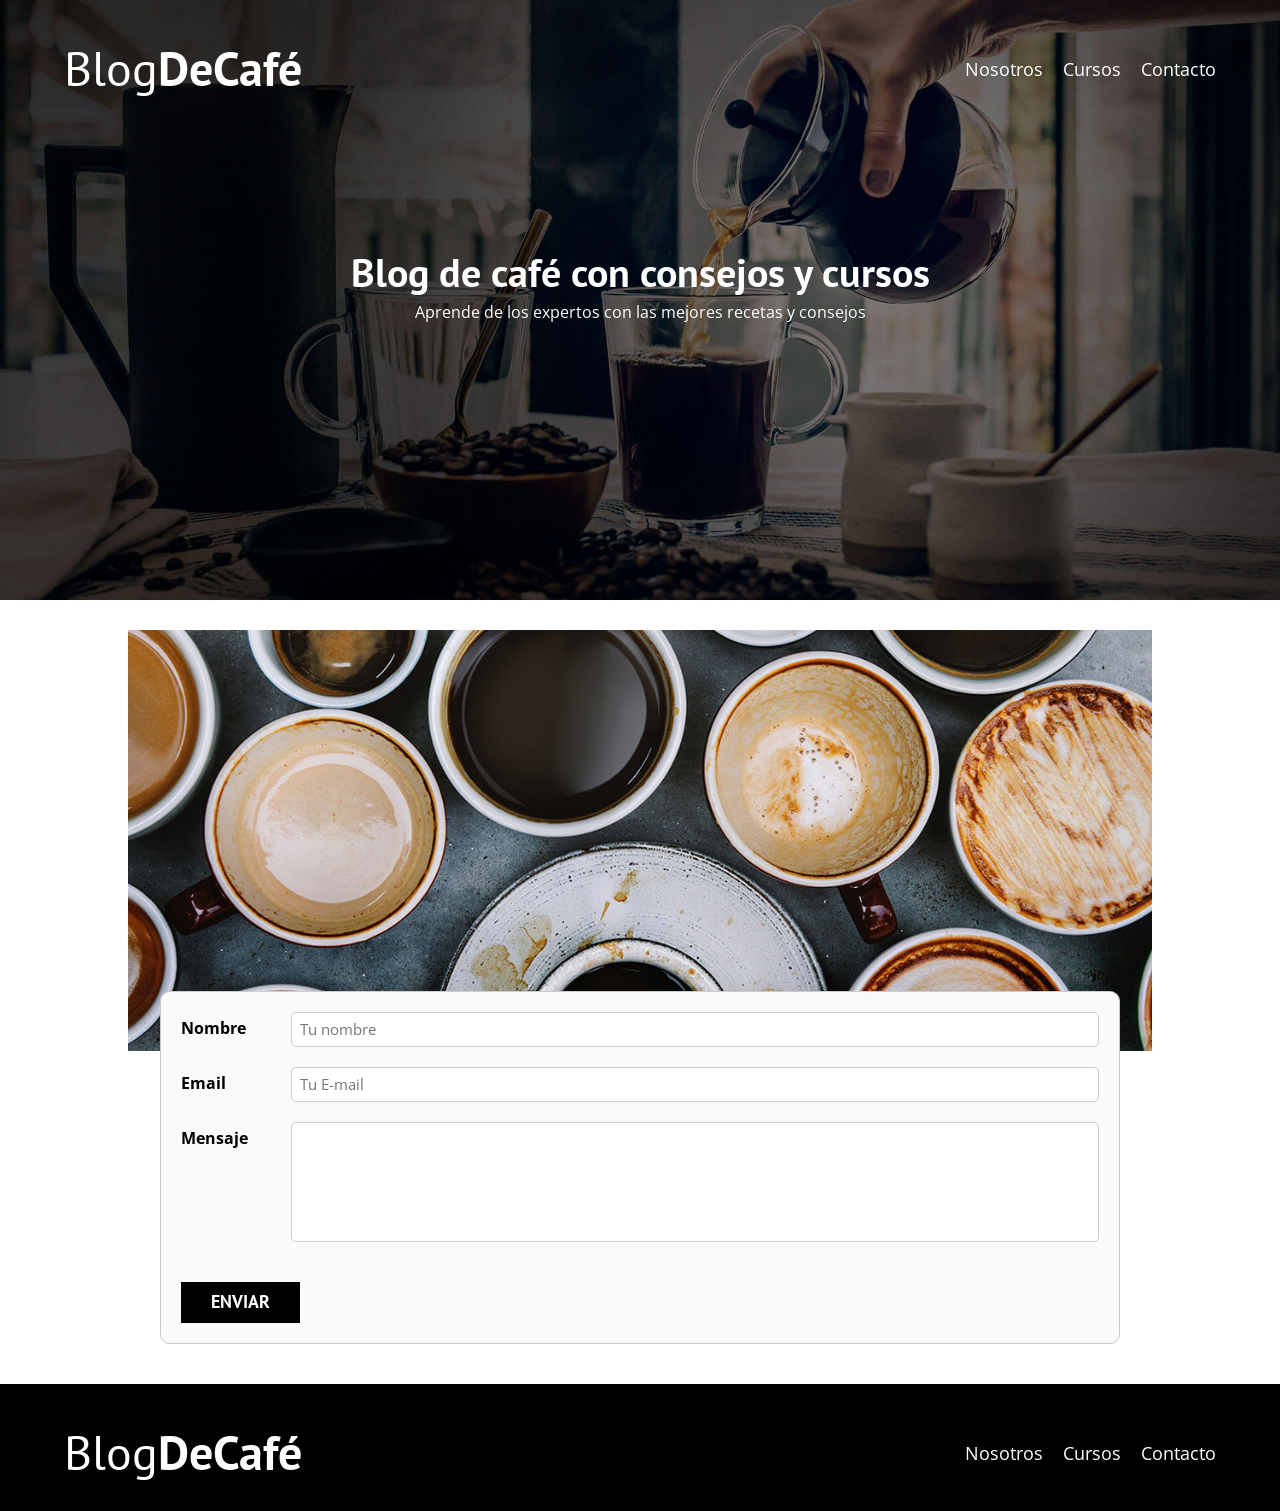
<file: contacto.html>
<!DOCTYPE html>
<html lang="en">

<head>
    <meta charset="UTF-8">
    <meta name="viewport" content="width=device-width, initial-scale=1.0">
    <title>Contacto</title>
    <meta name="description" content="Página web de blog de café">

    <!-- Prefetch -->
    <link rel="prefetch" href="nosotros.html" as="document">

    <!-- Preload -->
    <link rel="preload" href="css/normalize.css" as="style">
    <link rel="stylesheet" href="css/normalize.css">

    <link rel="preload"
        href="https://fonts.googleapis.com/css2?family=Open+Sans&family=PT+Sans:wght@400;700&display=swap"
        crossorigin="crossorigin" as="font">
    <link href="https://fonts.googleapis.com/css2?family=Open+Sans&family=PT+Sans:wght@400;700&display=swap"
        rel="stylesheet">

    <link rel="preload" href="css/style.css" as="style">
    <link rel="stylesheet" href="css/style.css">
</head>

<body>
    <header class="header">

        <div class="contenedor">
            <div class="barra">
                <a class="logo" href="index.html">
                    <h1 class="logo__nombre no-margin centrar-texto">Blog<span class="logo__bold">DeCafé</span></h1>
                </a>

                <nav class="navegacion">
                    <a href="nosotros.html" class="navegacion__enlace">Nosotros</a>
                    <a href="cursos.html" class="navegacion__enlace">Cursos</a>
                    <a href="contacto.html" class="navegacion__enlace">Contacto</a>
                </nav>
            </div>
        </div>

        <div class="header__texto">
            <h2 class="no-margin">Blog de café con consejos y cursos</h2>
            <p class="no-margin">Aprende de los expertos con las mejores recetas y consejos</p>
        </div>
    </header>

    <div class="ContenedorContacto">
        <div class="imagenContacto">
            <img src="/img/contacto.jpg" alt="">
        </div>

        <div class="contenedorForumlario">
            <form action="" class="formulario">
                <form class="formulario" action="#" method="post">
                        <div class="campo">
                            <label for="nombre">Nombre</label>
                            <input type="text" id="nombre" name="nombre" placeholder="Tu nombre" required>
                        </div>

                        <div class="campo">
                            <label for="email">Email</label>
                            <input type="email" id="email" name="email" placeholder="Tu E-mail" required>
                        </div>

                        <div class="campo">
                            <label for="mensaje">Mensaje</label>
                            <textarea id="mensaje" name="mensaje" 
                                required></textarea>
                        </div>

                        <div class="campo">
                            <button type="submit" class="boton boton--primario botonFormulario">Enviar</button>
                        </div>                
                </form>

            </form>
        </div>
    </div>
    <footer class="footer">
        <div class="contenedor">
            <div class="barra">
                <a class="logo" href="index.html">
                    <h1 class="logo__nombre no-margin centrar-texto">Blog<span class="logo__bold">DeCafé</span></h1>
                </a>

                <nav class="navegacion">
                    <a href="nosotros.html" class="navegacion__enlace">Nosotros</a>
                    <a href="cursos.html" class="navegacion__enlace">Cursos</a>
                    <a href="contacto.html" class="navegacion__enlace">Contacto</a>
                </nav>
            </div>
        </div>
    </footer>
</body>

</html>
</file>
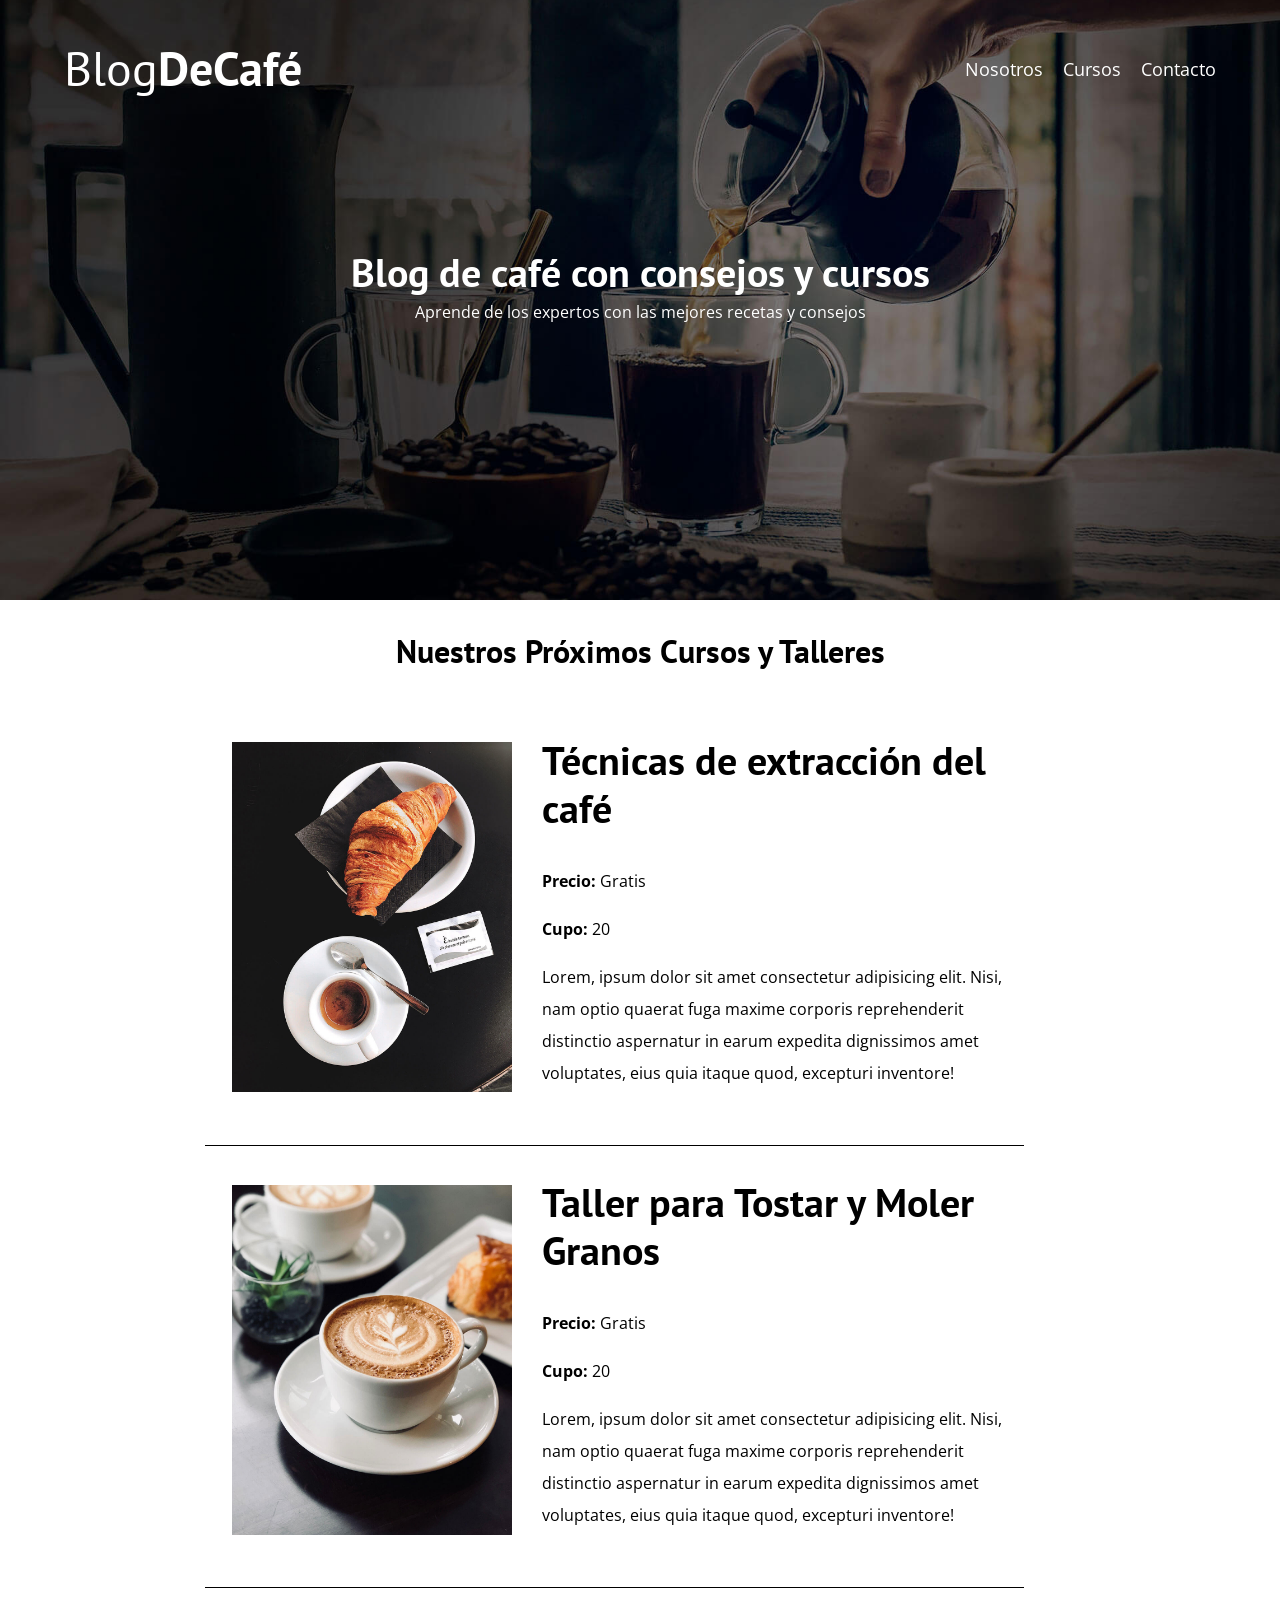
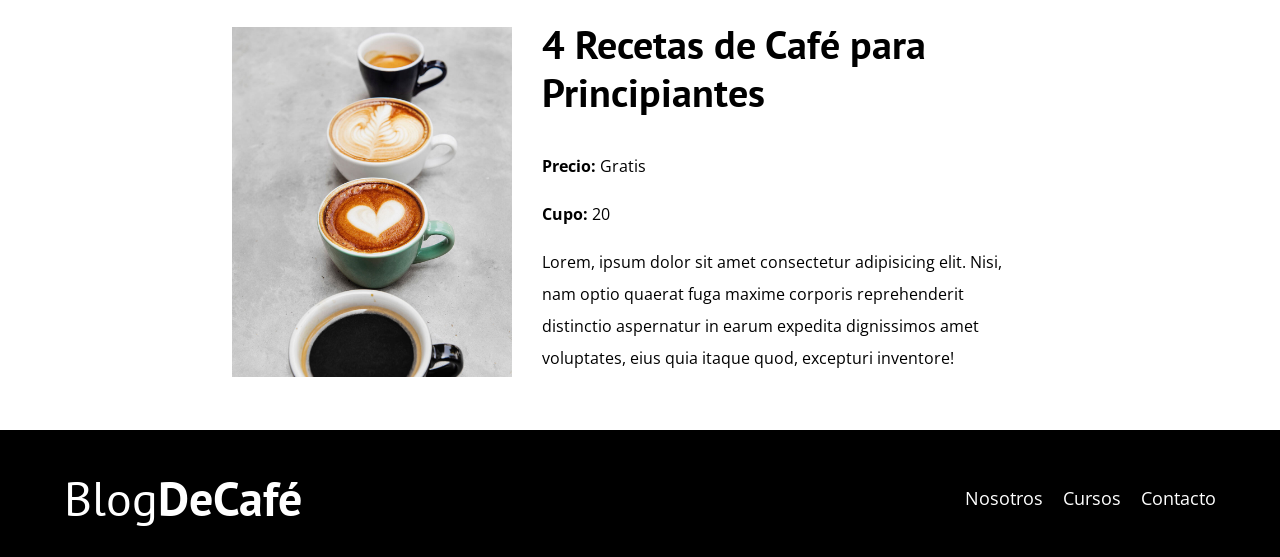
<file: cursos.html>
<!DOCTYPE html>
<html lang="en">

<head>
    <meta charset="UTF-8">
    <meta name="viewport" content="width=device-width, initial-scale=1.0">
    <title>Cursos</title>
    <meta name="description" content="Página web de blog de café">

    <!-- Prefetch -->
    <link rel="prefetch" href="nosotros.html" as="document">

    <!-- Preload -->
    <link rel="preload" href="css/normalize.css" as="style">
    <link rel="stylesheet" href="css/normalize.css">

    <link rel="preload"
        href="https://fonts.googleapis.com/css2?family=Open+Sans&family=PT+Sans:wght@400;700&display=swap"
        crossorigin="crossorigin" as="font">
    <link href="https://fonts.googleapis.com/css2?family=Open+Sans&family=PT+Sans:wght@400;700&display=swap"
        rel="stylesheet">

    <link rel="preload" href="css/style.css" as="style">
    <link rel="stylesheet" href="css/style.css">
</head>

<body>
    <header class="header">

        <div class="contenedor">
            <div class="barra">
                <a class="logo" href="index.html">
                    <h1 class="logo__nombre no-margin centrar-texto">Blog<span class="logo__bold">DeCafé</span></h1>
                </a>

                <nav class="navegacion">
                    <a href="nosotros.html" class="navegacion__enlace">Nosotros</a>
                    <a href="cursos.html" class="navegacion__enlace">Cursos</a>
                    <a href="contacto.html" class="navegacion__enlace">Contacto</a>
                </nav>
            </div>
        </div>

        <div class="header__texto">
            <h2 class="no-margin">Blog de café con consejos y cursos</h2>
            <p class="no-margin">Aprende de los expertos con las mejores recetas y consejos</p>
        </div>
    </header>

    <div class="cursos">
        <h3>Nuestros Próximos Cursos y Talleres</h3>
        <div class="contenedorCursos">

            <div class="izquierda primero">
                <img src="img/curso1.jpg" alt="Curso 1" id="curso1">
            </div>
            <div class="derecha primero">
                <h2>Técnicas de extracción del café</h2>
                <p><b>Precio:</b> Gratis</p>
                <p><b>Cupo:</b> 20</p>
                <p>Lorem, ipsum dolor sit amet consectetur adipisicing elit. Nisi, nam optio quaerat fuga maxime
                    corporis reprehenderit distinctio aspernatur in earum expedita dignissimos amet voluptates, eius
                    quia itaque quod, excepturi inventore!</p>

            </div>

            <div class="lineaSeparacionPrimero"></div>

            <div class="izquierda segundo">
                <img src="img/curso2.jpg" alt="Curso 1" id="curso2">
            </div>

            <div class="derecha segundo">
                <h2>Taller para Tostar y Moler Granos</h2>
                <p><b>Precio:</b> Gratis</p>
                <p><b>Cupo:</b> 20</p>
                <p>Lorem, ipsum dolor sit amet consectetur adipisicing elit. Nisi, nam optio quaerat fuga maxime
                    corporis reprehenderit distinctio aspernatur in earum expedita dignissimos amet voluptates, eius
                    quia itaque quod, excepturi inventore!</p>
            </div>

            <div class="lineaSeparacionSegundo"></div>

            <div class="izquierda tercero">
                <img src="img/curso3.jpg" alt="Curso 1" id="curso3">
            </div>
            <div class="derecha tercero">
                <h2>4 Recetas de Café para Principiantes</h2>
                <p><b>Precio:</b> Gratis</p>
                <p><b>Cupo:</b> 20</p>
                <p>Lorem, ipsum dolor sit amet consectetur adipisicing elit. Nisi, nam optio quaerat fuga maxime
                    corporis reprehenderit distinctio aspernatur in earum expedita dignissimos amet voluptates, eius
                    quia itaque quod, excepturi inventore!</p>
            </div>

        </div>
    </div>
    <footer class="footer">
        <div class="contenedor">
            <div class="barra">
                <a class="logo" href="index.html">
                    <h1 class="logo__nombre no-margin centrar-texto">Blog<span class="logo__bold">DeCafé</span></h1>
                </a>

                <nav class="navegacion">
                    <a href="nosotros.html" class="navegacion__enlace">Nosotros</a>
                    <a href="cursos.html" class="navegacion__enlace">Cursos</a>
                    <a href="contacto.html" class="navegacion__enlace">Contacto</a>
                </nav>
            </div>
        </div>
    </footer>
</body>

</html>
</file>
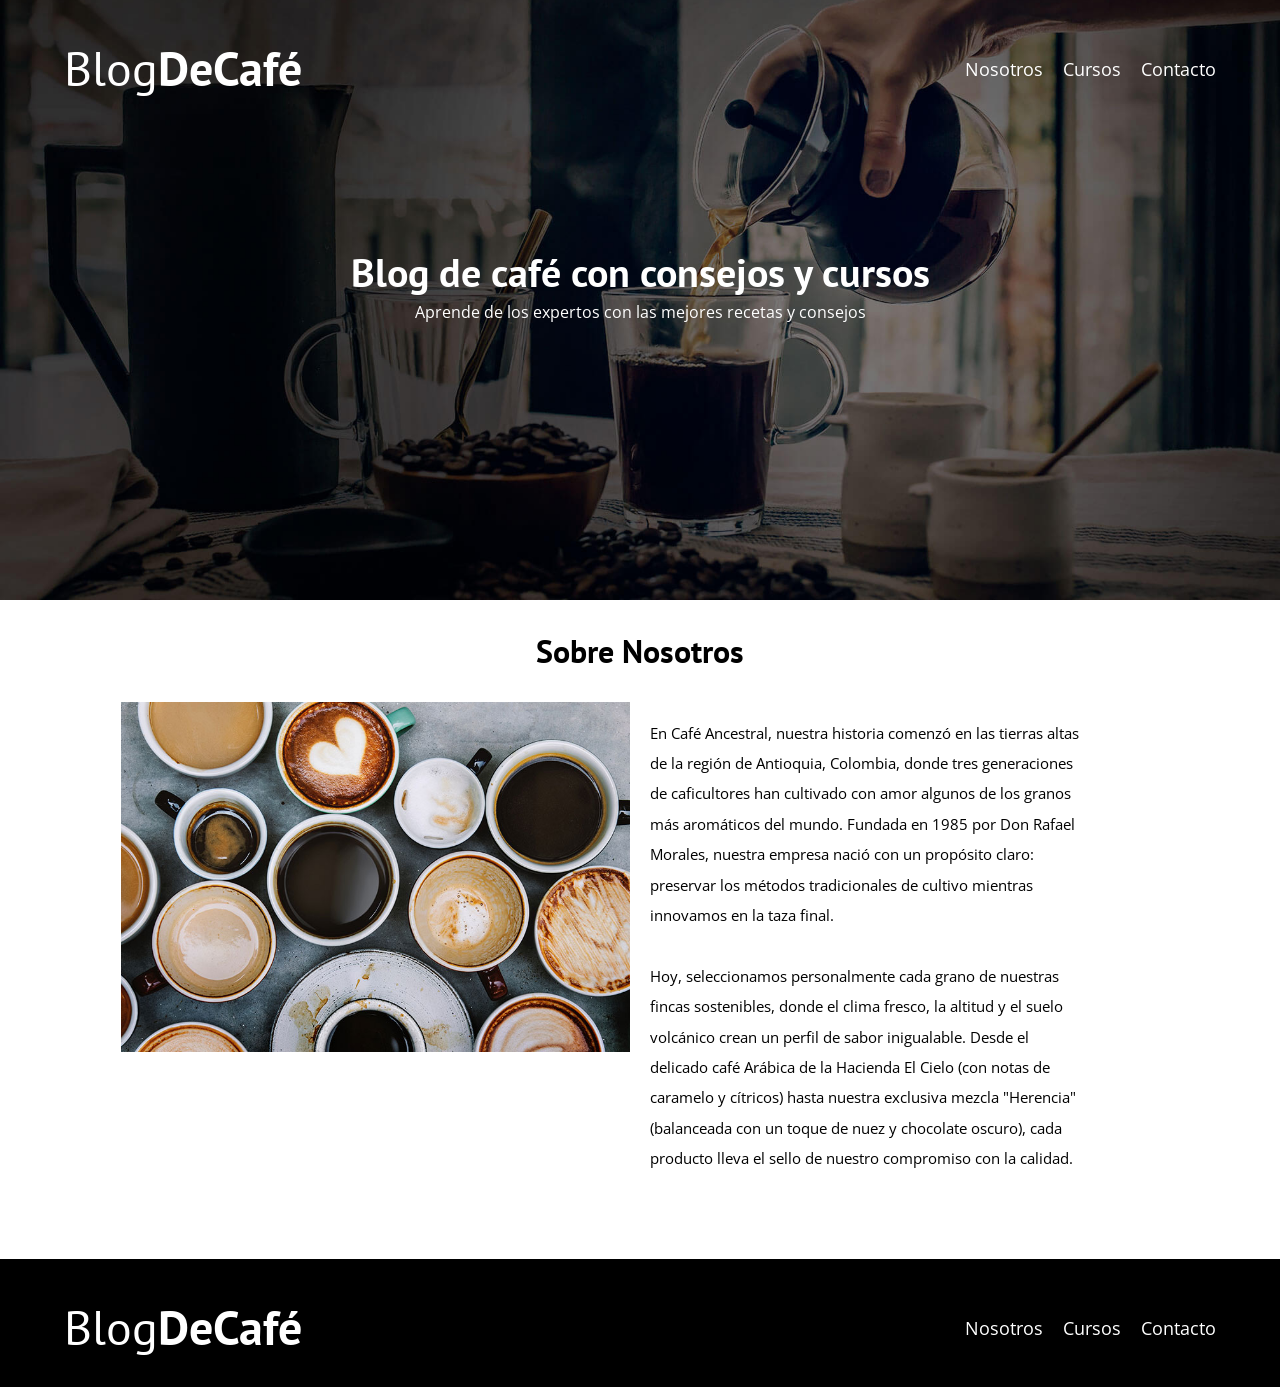
<file: nosotros.html>
<!DOCTYPE html>
<html lang="en">

<head>
    <meta charset="UTF-8">
    <meta name="viewport" content="width=device-width, initial-scale=1.0">
    <title>Nosotros</title>
    <meta charset="UTF-8">
    <meta name="viewport" content="width=device-width, initial-scale=1.0">
    <title>BlogDeCafé</title>
    <meta name="description" content="Página web de blog de café">

    <!-- Prefetch -->
    <link rel="prefetch" href="nosotros.html" as="document">

    <!-- Preload -->
    <link rel="preload" href="css/normalize.css" as="style">
    <link rel="stylesheet" href="css/normalize.css">

    <link rel="preload"
        href="https://fonts.googleapis.com/css2?family=Open+Sans&family=PT+Sans:wght@400;700&display=swap"
        crossorigin="crossorigin" as="font">
    <link href="https://fonts.googleapis.com/css2?family=Open+Sans&family=PT+Sans:wght@400;700&display=swap"
        rel="stylesheet">

    <link rel="preload" href="css/style.css" as="style">
    <link rel="stylesheet" href="css/style.css">
</head>

<body>
    <header class="header">

        <div class="contenedor">
            <div class="barra">
                <a class="logo" href="index.html">
                    <h1 class="logo__nombre no-margin centrar-texto">Blog<span class="logo__bold">DeCafé</span></h1>
                </a>

                <nav class="navegacion">
                    <a href="nosotros.html" class="navegacion__enlace">Nosotros</a>
                    <a href="cursos.html" class="navegacion__enlace">Cursos</a>
                    <a href="contacto.html" class="navegacion__enlace">Contacto</a>
                </nav>
            </div>
        </div>

        <div class="header__texto">
            <h2 class="no-margin">Blog de café con consejos y cursos</h2>
            <p class="no-margin">Aprende de los expertos con las mejores recetas y consejos</p>
        </div>
    </header>
    <h3 id="entrada" class="tituloNosotros">Sobre Nosotros</h3>
    <div class="contenedorNosotros">

        <div class="unlado">
            <picture>
                <img loading="lazy" src="img/nosotros.jpg" alt="imagen Nosotros">
            </picture>
        </div>
        <div class="elotrolado">
            <p>En Café Ancestral, nuestra historia comenzó en las tierras altas de la región de Antioquia, Colombia,
                donde tres generaciones de caficultores han cultivado con amor algunos de los granos más aromáticos del
                mundo. Fundada en 1985 por Don Rafael Morales, nuestra empresa nació con un propósito claro: preservar
                los métodos tradicionales de cultivo mientras innovamos en la taza final.
                <br>
                <br>
                Hoy, seleccionamos personalmente cada grano de nuestras fincas sostenibles, donde el clima fresco, la
                altitud y el suelo volcánico crean un perfil de sabor inigualable. Desde el delicado café Arábica de la
                Hacienda El Cielo (con notas de caramelo y cítricos) hasta nuestra exclusiva mezcla "Herencia"
                (balanceada con un toque de nuez y chocolate oscuro), cada producto lleva el sello de nuestro compromiso
                con la calidad.
                <br>
                <br>

        </div>

    </div>

    <footer class="footer">
        <div class="contenedor">
            <div class="barra">
                <a class="logo" href="index.html">
                    <h1 class="logo__nombre no-margin centrar-texto">Blog<span class="logo__bold">DeCafé</span></h1>
                </a>

                <nav class="navegacion">
                    <a href="nosotros.html" class="navegacion__enlace">Nosotros</a>
                    <a href="cursos.html" class="navegacion__enlace">Cursos</a>
                    <a href="contacto.html" class="navegacion__enlace">Contacto</a>
                </nav>
            </div>
        </div>
    </footer>
</body>

</html>
</file>
<file: css/style.css>
:root {
    --fuenteHeading: 'PT Sans', sans-serif;
    --fuenteParrafos: 'Open Sans', sans-serif;

    --primario: #784D3C;
    --gris: #e1e1e1;
    --blanco: #ffffff;
    --negro: #000000;
}

html {
    box-sizing: border-box;
    font-size: 62.5%;
    /* 1 rem = 10px */
}

*,
*:before,
*:after {
    box-sizing: inherit;
}

body {
    font-family: var(--fuenteParrafos);
    font-size: 1.6rem;
    line-height: 2;
}

/** Globales **/
.contenedor {
    width: min(90%, 120rem);
    margin: 0 auto;
}

a {
    text-decoration: none;
}

h1,
h2,
h3,
h4 {
    font-family: var(--fuenteHeading);
    line-height: 1.2;
}

h1 {
    font-size: 4.8rem;
}

h2 {
    font-size: 4rem;
}

h3 {
    font-size: 3.2rem;
}

h4 {
    font-size: 2.8rem;
}

img {
    max-width: 100%;
}

/** Utilidades **/
.no-margin {
    margin: 0;
}

.no-padding {
    padding: 0;
}

.centrar-texto {
    text-align: center;
}

/** Header **/
.webp .header {
    background-image: url(../img/banner.webp);
}

.header {
    background-image: url(../img/banner.jpg);
}

.header {
    height: 60rem;
    background-size: cover;
    background-repeat: no-repeat;
    background-position: center center;
}

.header__texto {
    text-align: center;
    color: var(--blanco);
    margin-top: 5rem;
}

@media (min-width: 768px) {
    .header__texto {
        margin-top: 15rem;
    }
}

.barra {
    padding-top: 4rem;
}

@media (min-width: 768px) {
    .barra {
        display: flex;
        justify-content: space-between;
        align-items: center;
    }
}

.logo {
    color: var(--blanco);

}

.logo__nombre {
    font-weight: 400;
}

.logo__bold {
    font-weight: 700;
}

@media (min-width: 768px) {
    .navegacion {
        display: flex;
        gap: 2rem;
    }
}

.navegacion__enlace {
    display: block;
    text-align: center;
    font-size: 1.8rem;
    color: var(--blanco);
}

@media (min-width: 768px) {
    .contenido-principal {
        display: grid;
        grid-template-columns: 2fr 1fr;
        column-gap: 4rem;
    }
}

.entrada {
    border-bottom: 1px solid var(--gris);
    margin-bottom: 2rem;
}

.entrada:last-of-type {
    border: none;
    margin-bottom: 0;
}

.boton {
    display: block;
    font-family: var(--fuenteHeading);
    color: var(--blanco);
    text-align: center;
    padding: 1rem 3rem;
    font-size: 1.8rem;
    text-transform: uppercase;
    font-weight: 700;
    margin-bottom: 2rem;
    border: none;
}

@media (min-width: 768px) {
    .boton {
        display: inline-block;

    }
}

.boton:hover {
    cursor: pointer;
}

.boton--primario {
    background-color: var(--negro);
}

.boton--secundario {
    background-color: var(--primario);
}

.cursos {
    list-style: none;
}

.widget-curso {
    border-bottom: 1px solid var(--gris);
    margin-bottom: 2rem;
}

.widget-curso:last-of-type {
    border: none;
    margin-bottom: 0;
}

.widget-curso__label {
    font-family: var(--fuenteHeading);
    font-weight: bold;
}

.widget-curso__info {
    font-weight: normal;
}

.widget-curso__label,
.widget-curso__info {
    font-size: 2rem;
}

.footer {
    background-color: var(--negro);
    padding-bottom: 3rem;
    margin-top: 4rem;
}

/* SOBRE NOSOTROS */

/* Centramos el titulo */
.tituloNosotros,
.cursos h3 {
    text-align: center;
}

/* Creamos una grilla de 2 columnas */
.contenedorNosotros {
    display: grid;
    grid-template-columns: repeat(2, 1fr);
    gap: 20px;
}

/* Ubicamos cada parte en su respectivo lugar*/
.unlado {
    grid-column: 1/2;
    display: flex;
    justify-content: flex-end;

}

.elotrolado {
    grid-column: 2/3;
    margin-right: 200px;
    font-size: 95%;
}

/* Organizamos la imagen y su tamaño */
.unlado img {
    height: 350px;
}

/* Aplicamos la vista mobil */
@media (max-width: 768px) {
    .contenedorNosotros {
        grid-template-columns: 1fr;
        grid-template-rows: repeat(2, auto);
    }

    .unlado {
        grid-column: 1/3;
        grid-row: 1/2;
        justify-content: center;
    }

    .elotrolado {
        grid-row: 2/3;
        margin: 0 auto;
    }
}

/* CURSOS */
/* Establecemos filas y columnas */
.contenedorCursos {
    display: grid;
    grid-template-columns: repeat(2, 1fr);
    grid-template-rows: repeat(3, 1fr);
    row-gap: 40px;
    margin-right: 20%;
}

/* Lo ubicamos en su respectiva posicion */
.izquierda {
    grid-column: 1/2;
    display: flex;
    justify-content: flex-end;
}

.derecha {
    grid-column: 2/3;
    margin-left: 30px;
}

.primero {
    grid-row: 1/2;
}

.segundo {
    grid-row: 2/3;
}

.tercero {
    grid-row: 3/4;
}

/* Organizamos el tamaño de la imagen */
.izquierda img {
    margin-top: 40px;
    height: 350px;
}

/* Linea de separacion */
.lineaSeparacionPrimero,
.lineaSeparacionSegundo {
    display: block;
    grid-column: 1 / -1;
    height: 1px;
    background-color: #000;
    margin-bottom: 90px;
    margin-left: 20%;
}

.lineaSeparacionPrimero {
    grid-row: 3/4;
}

.lineaSeparacionSegundo {
    grid-row: 2/3;
}

/* Aplicamos vista mobil */
@media (max-width: 768px) {
    .contenedorCursos {
        margin-left: 10%;
        margin-right: 10%;
    }

    .lineaSeparacionPrimero,
    .lineaSeparacionSegundo {
        margin-left: 5%;
    }

    .cursos h3 {
        font-size: 2.5rem;
    }
}

/* CONTACTO */

/* Organizar el formulario */

.formulario {
    max-width: 75%;
    margin: 0 auto;
    padding: 2rem;
    border: 1px solid #ccc;
    border-radius: 10px;
    background-color: #fafafa;
}


.campo {
    margin-bottom: 1.5rem;
    display: flex;
    flex-direction: row;
    margin: 0 auto;
    width: 100%;
}

label {
    margin-bottom: 0.5rem;
    font-weight: bold;
    min-width: 110px;
}

input,
textarea {
    padding: 0.8rem;
    border: 1px solid #ccc;
    border-radius: 5px;
    font-size: 15px;
    flex: 1;
    margin-bottom: 20px;
}

textarea {
    resize: none;
    height: 120px;
}

.botonFormulario {
    margin-top: 20px;
    margin-bottom: 0;
}

/* Posicionar el formulario que cubra una parte abajo de la imagen */

.imagenContacto img {
    display: block;
    width: 80%;
    height: auto;
    margin: 30px auto;
}

.contenedorFormulario {
    position: relative;
    z-index: 2;
}

.formulario {
    margin-top: -90px;
    position: relative;
}


.contenedorContacto {
    height: 200px;
}
</file>
